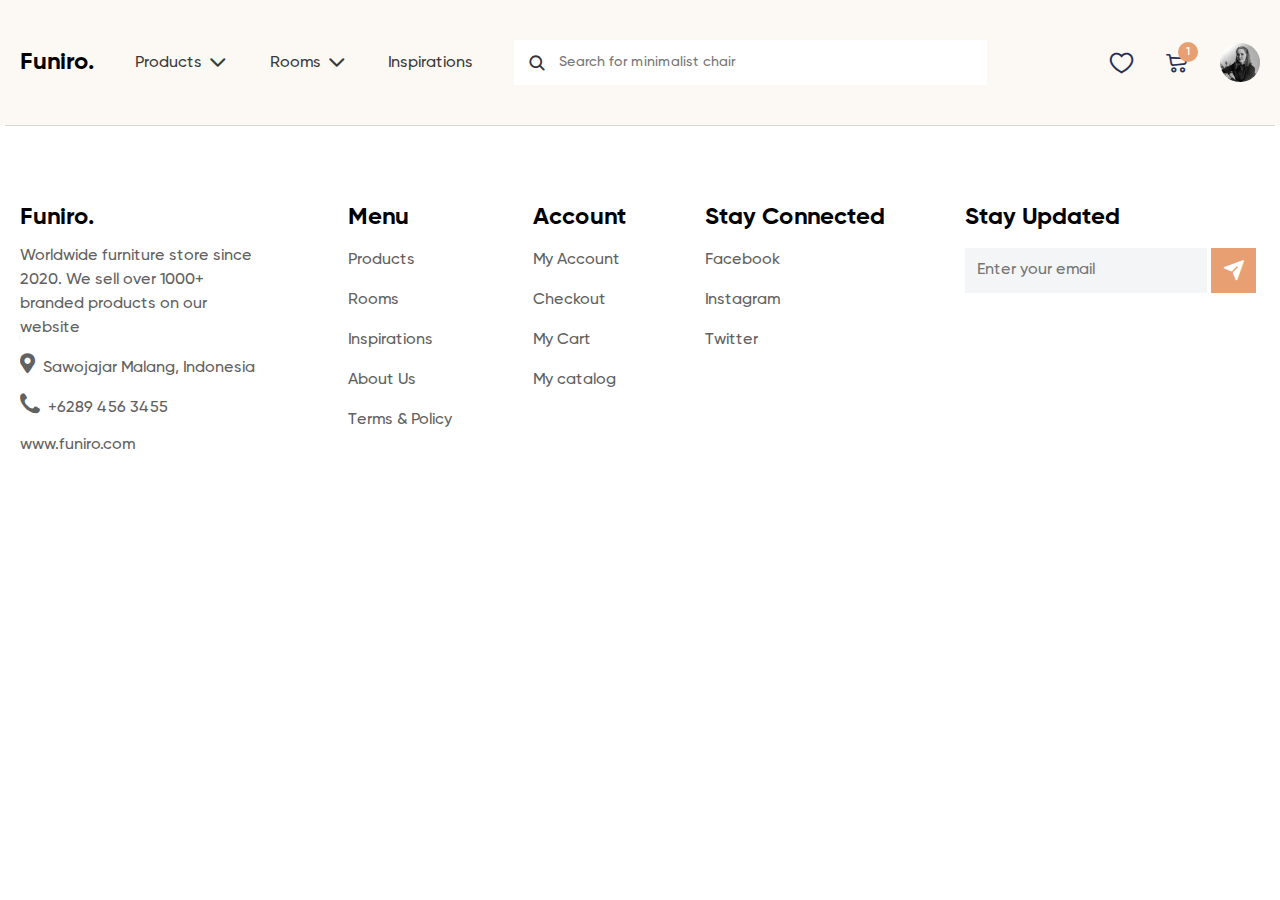
<file: index.html>
<!DOCTYPE html><html><head><meta charset=utf-8><meta http-equiv=X-UA-Compatible content="IE=edge"><meta name=viewport content="width=device-width,initial-scale=1"><title>Funiro.</title><link href=/css/chunk-781144a4.57b72cda.css rel=prefetch><link href=/js/chunk-781144a4.b9a482a7.js rel=prefetch><link href=/css/app.117c366b.css rel=preload as=style><link href=/css/chunk-vendors.0360fe6b.css rel=preload as=style><link href=/js/app.81b6e56c.js rel=preload as=script><link href=/js/chunk-vendors.1bbad203.js rel=preload as=script><link href=/css/chunk-vendors.0360fe6b.css rel=stylesheet><link href=/css/app.117c366b.css rel=stylesheet></head><body><div id=app></div><script src=/js/chunk-vendors.1bbad203.js></script><script src=/js/app.81b6e56c.js></script></body></html>
</file>
